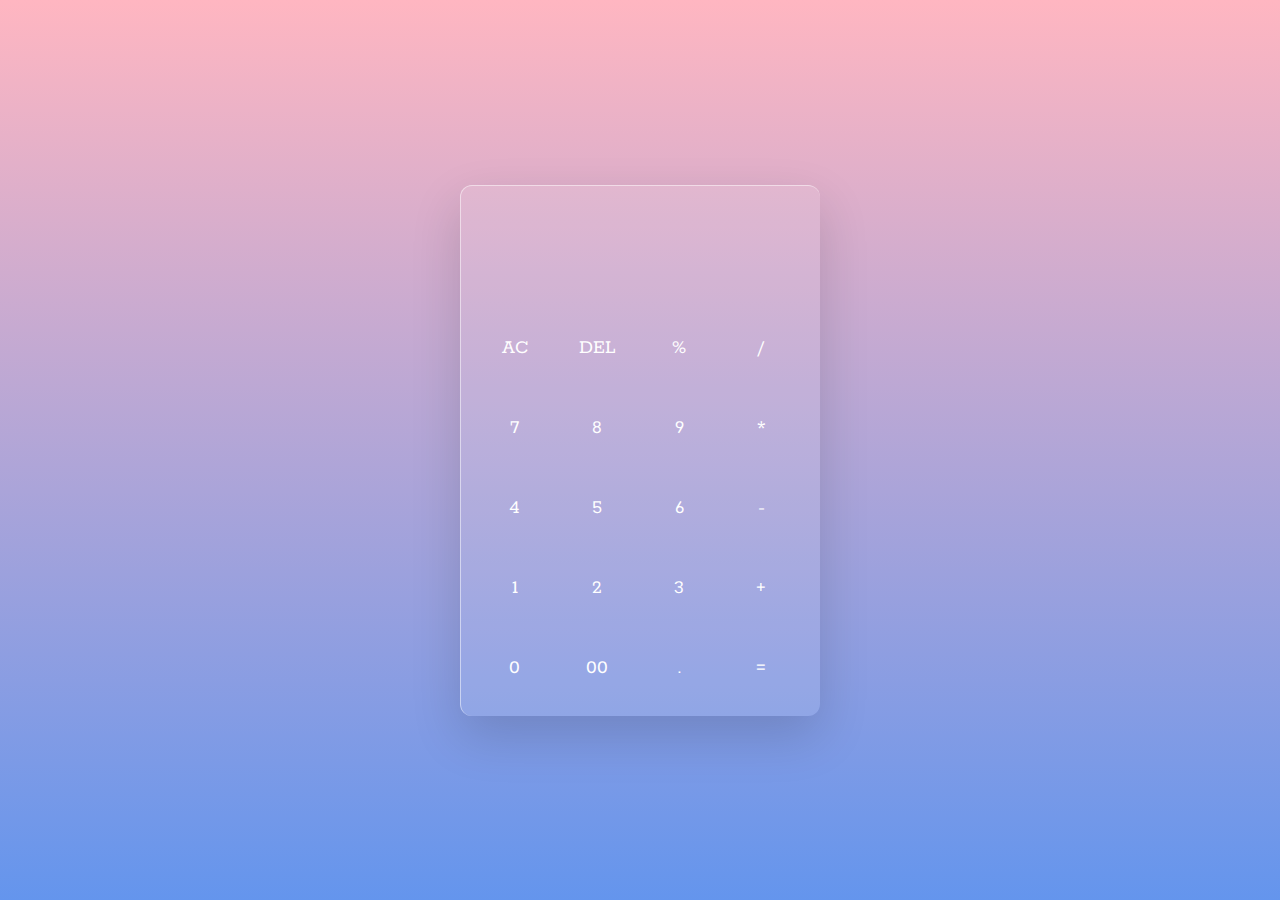
<file: calculator/calculator.html>
<!DOCTYPE html>
<html lang="en">
<head>
    <meta charset="UTF-8">
    <meta http-equiv="X-UA-Compatible" content="IE=edge">
    <meta name="viewport" content="width=device-width, initial-scale=1.0">

    <!-- Global site tag (gtag.js) - Google Analytics -->
    <script async src="https://www.googletagmanager.com/gtag/js?id=G-RDRZFTV997"></script>
    <script>
        window.dataLayer = window.dataLayer || [];
        function gtag(){dataLayer.push(arguments);}
        gtag('js', new Date());

        gtag('config', 'G-RDRZFTV997');
    </script>

    <title>Calculator</title>

    <link rel="shortcut icon" type="image" href="../assets/img/logo.png">
    <link rel="stylesheet" href="calculator.css">

    <style>
        @import url('https://fonts.googleapis.com/css2?family=Cookie&family=Dancing+Script:wght@600&family=Rokkitt:wght@300;400&display=swap');
    </style>
</head>
<body>
    <section id="preloader"></section>
    <script>
        var loader=document.getElementById("preloader");
        window.addEventListener("load", function(){
            loader.style.display="none";
        });
    </script>
    
    <div class="container">
        <form action="#" name="forms">
            <input type="text" name="answer">
            <div class="buttons">
            <input type="button" value="AC" onclick="forms.answer.value = ''">
            <input type="button" value="DEL" onclick="forms.answer.value = forms.answer.value.substr(0 , forms.answer.value.length -1)">
            <input type="button" value="%" onclick="forms.answer.value += '%'">
            <input type="button" value="/" onclick="forms.answer.value += '/'">
            </div>
            <div class="buttons">
            <input type="button" value="7" onclick="forms.answer.value += '7'">
            <input type="button" value="8" onclick="forms.answer.value += '8'">
            <input type="button" value="9" onclick="forms.answer.value += '9'">
            <input type="button" value="*" onclick="forms.answer.value += '*'">
            </div>
            <div class="buttons">
            <input type="button" value="4" onclick="forms.answer.value += '4'">
            <input type="button" value="5" onclick="forms.answer.value += '5'">
            <input type="button" value="6" onclick="forms.answer.value += '6'">
            <input type="button" value="-" onclick="forms.answer.value += '-'">
            </div>
            <div class="buttons">
            <input type="button" value="1" onclick="forms.answer.value += '1'">
            <input type="button" value="2" onclick="forms.answer.value += '2'">
            <input type="button" value="3" onclick="forms.answer.value += '3'">
            <input type="button" value="+" onclick="forms.answer.value += '+'">
            </div>
            <div class="buttons">
            <input type="button" value="0"  onclick="forms.answer.value += '0'">
            <input type="button" value="00" onclick="forms.answer.value += '00'">
            <input type="button" value="." onclick="forms.answer.value += '.'">
            <input type="button" value="=" onclick="forms.answer.value = eval(forms.answer.value)">
            </div>
        </form>
    </div>
</body>
</html>
</file>
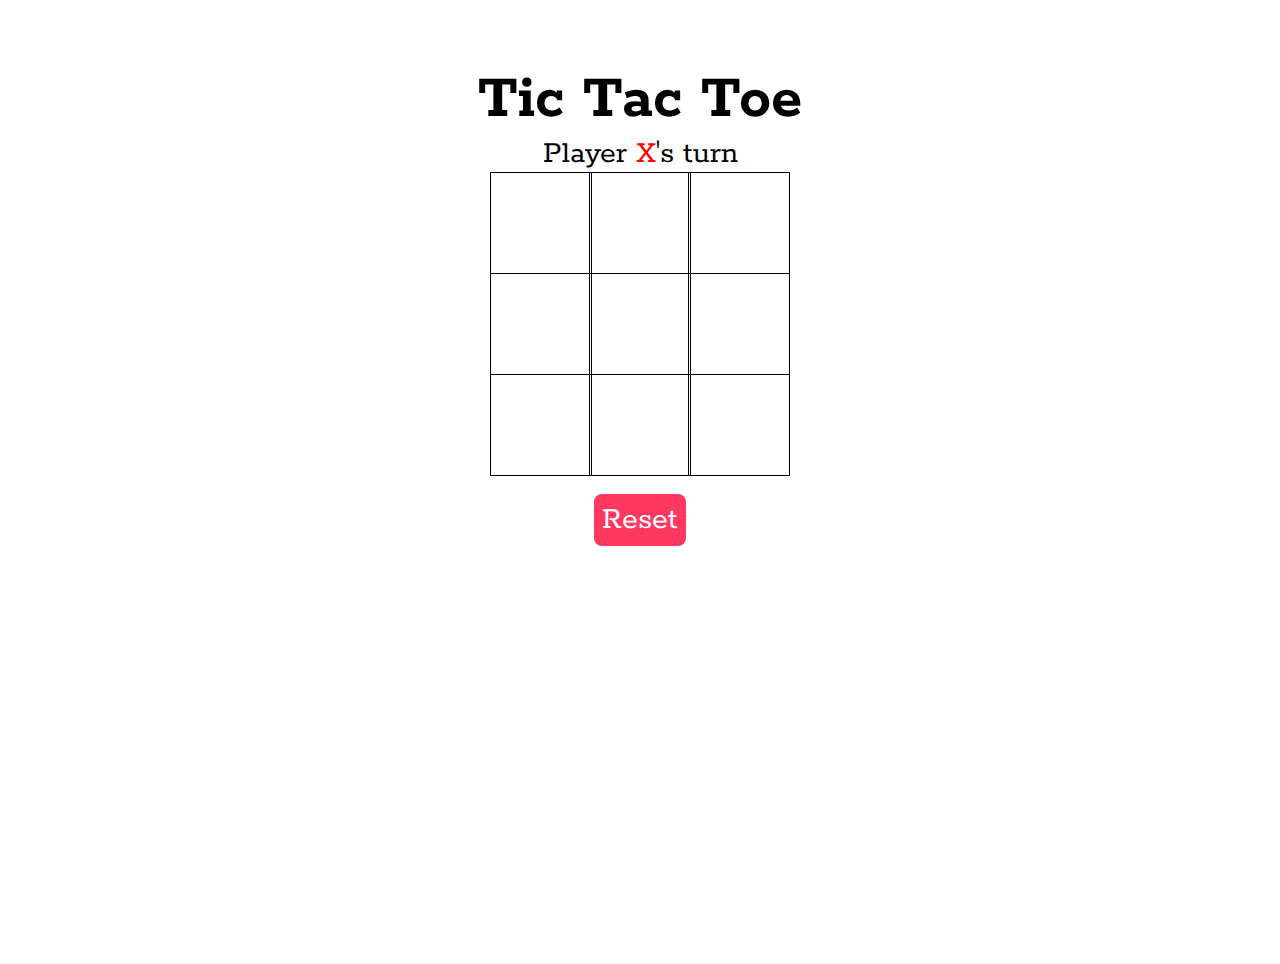
<file: tictactoe/tic.html>
<html lang="en">
<head>
    <meta charset="UTF-8">
    <meta http-equiv="X-UA-Compatible" content="IE=edge">
    <meta name="viewport" content="width=device-width, initial-scale=1.0">


    <link rel="stylesheet" href="tic.css">
    <link rel="preconnect" href="https://fonts.gstatic.com">
    <link rel="shortcut icon" type="image" href="../assets/img/logo.png">


    <link href="https://fonts.googleapis.com/css2?family=Itim&display=swap" rel="stylesheet">
    <script src="tic.js"></script>
    <title>Tic-Tac-Toe</title>

    <!-- Global site tag (gtag.js) - Google Analytics -->
    <script async src="https://www.googletagmanager.com/gtag/js?id=G-RDRZFTV997"></script>
    <script>
    window.dataLayer = window.dataLayer || [];
    function gtag(){dataLayer.push(arguments);}
    gtag('js', new Date());

    gtag('config', 'G-RDRZFTV997');
    </script>

    <style>
        @import url('https://fonts.googleapis.com/css2?family=Cookie&family=Dancing+Script:wght@600&family=Rokkitt:wght@300;400&display=swap');
    </style>
</head>
<body>

    <div id="preloader"></div>
    <script>
        var loader=document.getElementById("preloader");
        window.addEventListener("load", function(){
            loader.style.display="none";
        });
    </script>

    <main class="background">
        <section class="title">
            <h1>Tic Tac Toe</h1>
        </section>
        <section class="display">
            Player <span class="display-player playerX">X</span>'s turn
        </section>
        <section class="container">
            <div class="tile"></div>
            <div class="tile"></div>
            <div class="tile"></div>
            <div class="tile"></div>
            <div class="tile"></div>
            <div class="tile"></div>
            <div class="tile"></div>
            <div class="tile"></div>
            <div class="tile"></div>
        </section>
        <section class="display announcer hide"></section>
        <section class="controls">
            <button id="reset">Reset</button>
        </section>
    </main>
</body>
</html>
</file>
<file: calculator/calculator.css>
*{
  margin: 0%;
  padding: 0%;
  box-sizing: border-box;
  font-family: 'Rokkitt', serif;
}

#preloader{
    background: black url(../assets/img/circle-loader-gif-2.gif) no-repeat center center;
    background-size: 15%;
    height: 100%;
    width: 100%;
    position: fixed;
    z-index: 100;
}

body{
  height: 100vh;
  width: 100%;
  overflow: hidden;
  display: flex;
  justify-content: center;
  align-items: center;
    overflow: hidden;
  background: linear-gradient(lightpink, cornflowerblue);
}

.container{
  z-index: 12;
  width: 360px;
  padding: 15px;
  border-radius: 12px;
  background: rgba(255, 255, 255, 0.1);
  box-shadow: 0 20px 50px rgba(0, 0, 0, 0.15);
  border-top: 1px solid rgba(255, 255, 255, 0.5);
  border-left: 1px solid rgba(255, 255, 255, 0.5);
}

.container input[type="text"]{
  width: 100%;
  height: 100px;
  margin: 0 3px;
  outline: none;
  border: none;
  color: #fff;
  font-size: 20px;
  text-align: right;
  padding-right: 10px;
  pointer-events: none;
  background: transparent;
}

.container input[type="button"]{
  height: 65px;
  color: #fff;
  width: calc(100% / 4 - 5px);
  background: transparent;
  border-radius: 12px;
  margin-top: 15px;
  outline: none;
  border: none;
  font-size: 20px;
  cursor: pointer;
  transition: all 0.3s ease;
}

.container input[type="button"]:hover{
  background: rgba(255, 255, 255, 0.1);
}


@media only screen and (max-width:500px){
  .container{
    width: 200px;
  }
  .container input[type="text"]{
    height: 50px;
  }
  .container input[type="button"]{
    height: 45px;
  }
}
</file>
<file: tictactoe/tic.css>
* {
    padding: 0;
    margin: 0;
    font-family: 'Rokkitt', serif;
}

#preloader{
    background: black url(../assets/img/circle-loader-gif-2.gif) no-repeat center center;
    background-size: 15%;
    height: 100%;
    width: 100%;
    position: fixed;
    z-index: 100;
}

body{
    height: 100vh;
    width: 100%;
    overflow: hidden;
}

.background {
    height: 100%;
    align-items: center;
}

.title {
    text-align: center;
    font-size: 2rem;
    margin-top: 5%;
}

.display {
    font-size: 2rem;
    text-align: center;
}

.hide {
    display: none;
}

.container {
    margin: 0 auto;
    display: grid;
    grid-template-columns: 33% 33% 33%;
    grid-template-rows: 33% 33% 33%;
    max-width: 300px;

}

.tile {
    border: 1px solid black;
    min-width: 100px;
    min-height: 100px;
    display: flex;
    justify-content: center;
    align-items: center;
    font-size: 2rem;
    cursor: pointer;
}

.playerX {
    color: red;
}

.playerO {
    color: #498AFB;
}

.controls {
    display: flex;
    flex-direction: row;
    justify-content: center;
    align-items: center;
    margin-top: 1em;
}

.controls button {
    color: white;
    padding: 8px;
    border-radius: 8px;
    border: none;
    font-size: 2rem;
    cursor: pointer;
}

.restart {
    background-color: #498AFB;
}

#reset {
    background-color: #FF3860;
}

@media only screen and (max-width:500px){
    .tile{
        min-width: 75px;
        min-height: 100px;
    }

    .title, .tile, .controls button{
        font-size: 1rem;
    }
    .background{
        height: 70%;
    }
}
</file>
